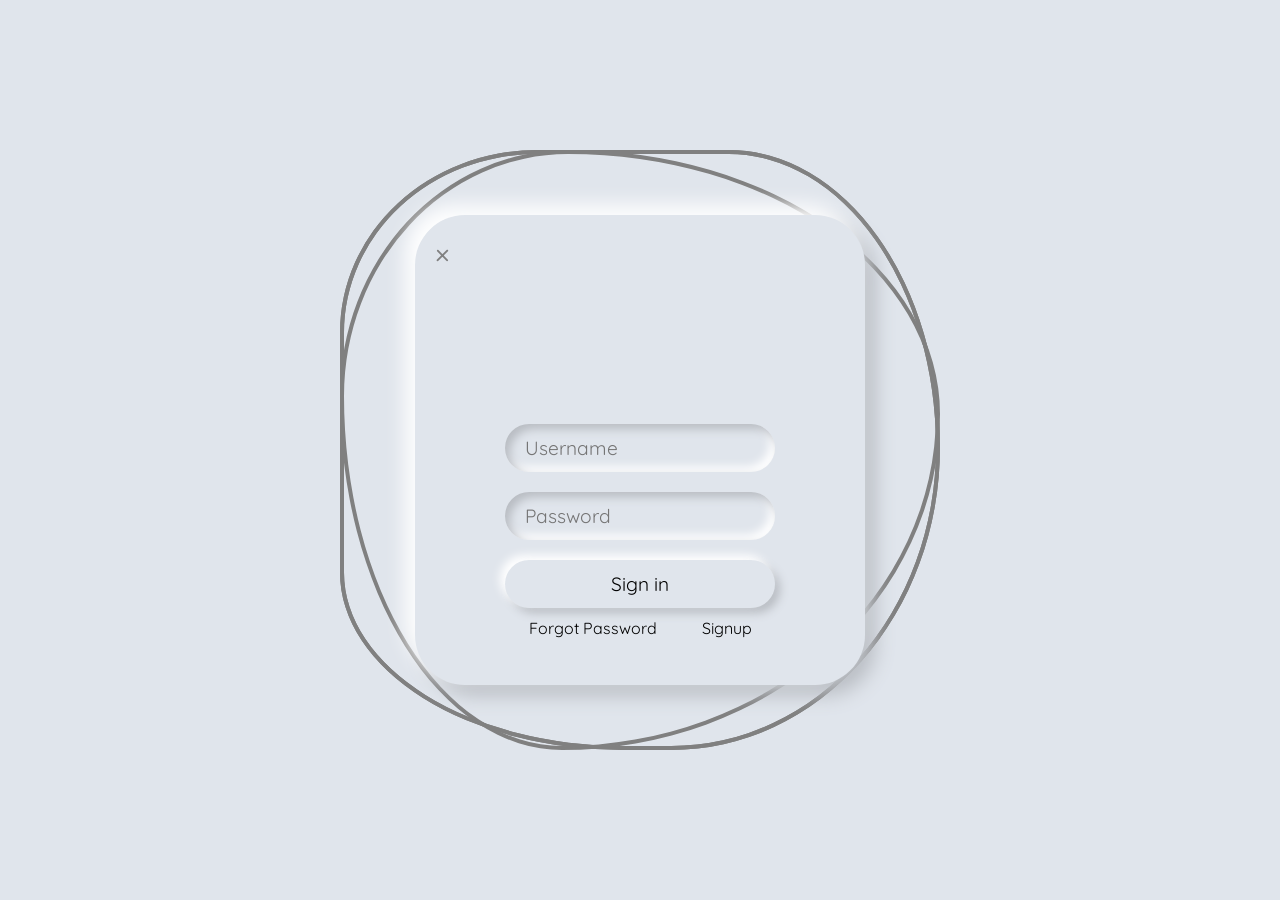
<file: finalLogIn.html>
<!DOCTYPE html>
<html lang="en">
<head>
<meta charset="UTF-8">
<title>Animated Login</title>

<style>
@import url("https://fonts.googleapis.com/css2?family=Quicksand:wght@300&display=swap");

* {
  margin: 0;
  padding: 0;
  box-sizing: border-box;
  font-family: "Quicksand", sans-serif;
}

body {
  display: flex;
  justify-content: center;
  align-items: center;
  min-height: 100vh;
  background: #e0e5ec;
  width: 100%;
  overflow: hidden;
}
@keyframes a {
    from{
        opacity: 0;
    }
    to{
        opacity: 1;
    }
}

.ring {
  position: relative;
  width: 600px;
  height: 600px;
  display: flex;
  justify-content: center;
  align-items: center;
  animation: a ease-in-out 1.5s;
}

.ring i {
  position: absolute;
  inset: 0;
  border: 4px solid gray;
  transition: 0.5s;
}

.ring i:nth-child(1) {
  border-radius: 38% 62% 63% 37% / 41% 44% 56% 59%;
  animation: animate 6s linear infinite;
}

.ring i:nth-child(2) {
  border-radius: 41% 44% 56% 59% / 38% 62% 63% 37%;
  animation: animate 4s linear infinite;
}

.ring i:nth-child(3) {
  border-radius: 41% 44% 56% 59% / 38% 62% 63% 37%;
  animation: animate2 10s linear infinite;
}

.ring:hover i {
  border: 6px solid var(--clr);
  filter: drop-shadow(0 0 20px var(--clr));
}

@keyframes animate {
  0% { transform: rotate(0deg); }
  100% { transform: rotate(360deg); }
}

@keyframes animate2 {
  0% { transform: rotate(360deg); }
  100% { transform: rotate(0deg); }
}

.login {
    animation: a ease-in-out 1.5s;
  position: absolute;
  width: 450px;
  height:470px;
  border-radius: 50px;
  box-shadow: 
            -10px -10px 20px #ffffff,
             10px 10px 20px #b8bcc2;
  z-index: 9999;
  display: flex;
  justify-content: center;
  align-items: center;
  flex-direction: column;
  gap: 20px;
  background:#e0e5ec;
}
.login span a{
    position: absolute;
    top: 19px;
    left: 20px;
    font-size: 2em;
    color: gray;
    cursor: pointer;
    text-decoration: none;
}

.login h2 {
  font-size: 2em;
  color: gray;
  font-weight: bold;
}

.login .inputBx {
  position: relative;
  width: 100%;
}
 .inputBx {
  display: flex;
  align-items: center;
  justify-content: center;
 }
 @keyframes up{
  from{
    transform: translateY(200px);
    opacity: 0;
  }
  to{
    transform: translateY(0px);
    opacity: 1;
  }
 }
.login .inputBx1 input {
   animation: up ease-in-out 1.5s;
  width: 270px;
  padding: 12px 20px;
  border: none;
  border-radius: 40px;
  font-size: 1.2em;
  background: #e0e5ec;
  box-shadow:
      inset 5px 5px 10px #b8bcc2,
            inset -5px -5px 10px #ffffff;
  outline: none;
  margin-top: 20px;
  
}
.login .inputBx2 input {
  animation: up ease-in-out 1.5s;
  animation-delay: 0.2s;
  animation-fill-mode: both;
  width: 270px;
  padding: 12px 20px;
  border: none;
  border-radius: 40px;
  font-size: 1.2em;
  background: #e0e5ec;
  box-shadow:
      inset 5px 5px 10px #b8bcc2,
            inset -5px -5px 10px #ffffff;
  outline: none;
  margin-top: 20px;
}
.login .inputBx input {
    animation: a ease-in-out 1.5s;
  animation-delay: 1.5s;
  animation-fill-mode: both;
  width: 270px;
  padding: 12px 20px;
  border: none;
  border-radius: 40px;
  font-size: 1.2em;
  background: #e0e5ec;
  box-shadow:
      inset 5px 5px 10px #b8bcc2,
            inset -5px -5px 10px #ffffff;
  outline: none;
  margin-top: 20px;
}

.login .inputBx input[type="submit"] {
    box-shadow:
      -5px -5px 10px #ffffff,
       5px 5px 10px #b8bcc2;
    border: none;
    cursor: pointer;
}
.login .inputBx input[type="submit"]:hover {
    box-shadow:
            inset 5px 5px 10px #b8bcc2,
            inset -5px -5px 10px #ffffff;
    border: none;
    cursor: pointer;
}

.login .inputBx input::placeholder {
  color: gray;
}

.login .links {
  display: flex;
  justify-content: center;
  gap: 45px;
}

.links a {
  margin-top: 10px;
  color: black;
  text-decoration: none;
      animation: a ease-in-out 1.5s;
  animation-delay: 1.5s;
  animation-fill-mode: both;
}
svg text {
    text-transform: uppercase;
    font-size: 10rem;
    animation: stroke 7s infinite alternate;
    font-weight: bold;
    fill: transparent;
    font-family: 'Franklin Gothic Medium', 'Arial Narrow', Arial, sans-serif;
}

@keyframes stroke {
    0% {
        stroke: black;
        stroke-width: 0;
        stroke-dashoffset: 25%;
        stroke-dasharray: 0 50%;
    }
    70% {
        stroke: black;
    }
    80% {
        stroke: black;
        stroke-width: 4;
    }
    100% {
        stroke: black;
        stroke-width: 0;
        stroke-dashoffset: -25%;
        stroke-dasharray:50% 0;
    }
  }
</style>

</head>

<body>

<div class="ring">
  <i style="--clr:green;"></i>
  <i style="--clr: gray;"></i>
  <i style="--clr:#fffd44;"></i>

  <div class="login">
    <span><a href="final.html">&times;</a></span>
    <svg viewBox="0 0 1320 300">
        <text x="50%" y="50%" text-anchor="middle">
              LOG-IN
        </text>
    </svg>

    <form action="">
        <div class="inputBx1">
          <input type="text" placeholder="Username" required>
        </div>

        <div class="inputBx2">
          <input type="password" placeholder="Password" required>
        </div>

        <div class="inputBx">
          <input type="submit" value="Sign in" required>
        </div>

        <div class="links">
          <a href="#">Forgot Password</a>
          <a href="signup.html">Signup</a>
        </div>
    </form>

  </div>
</div>

</body>
</html>
</file>
